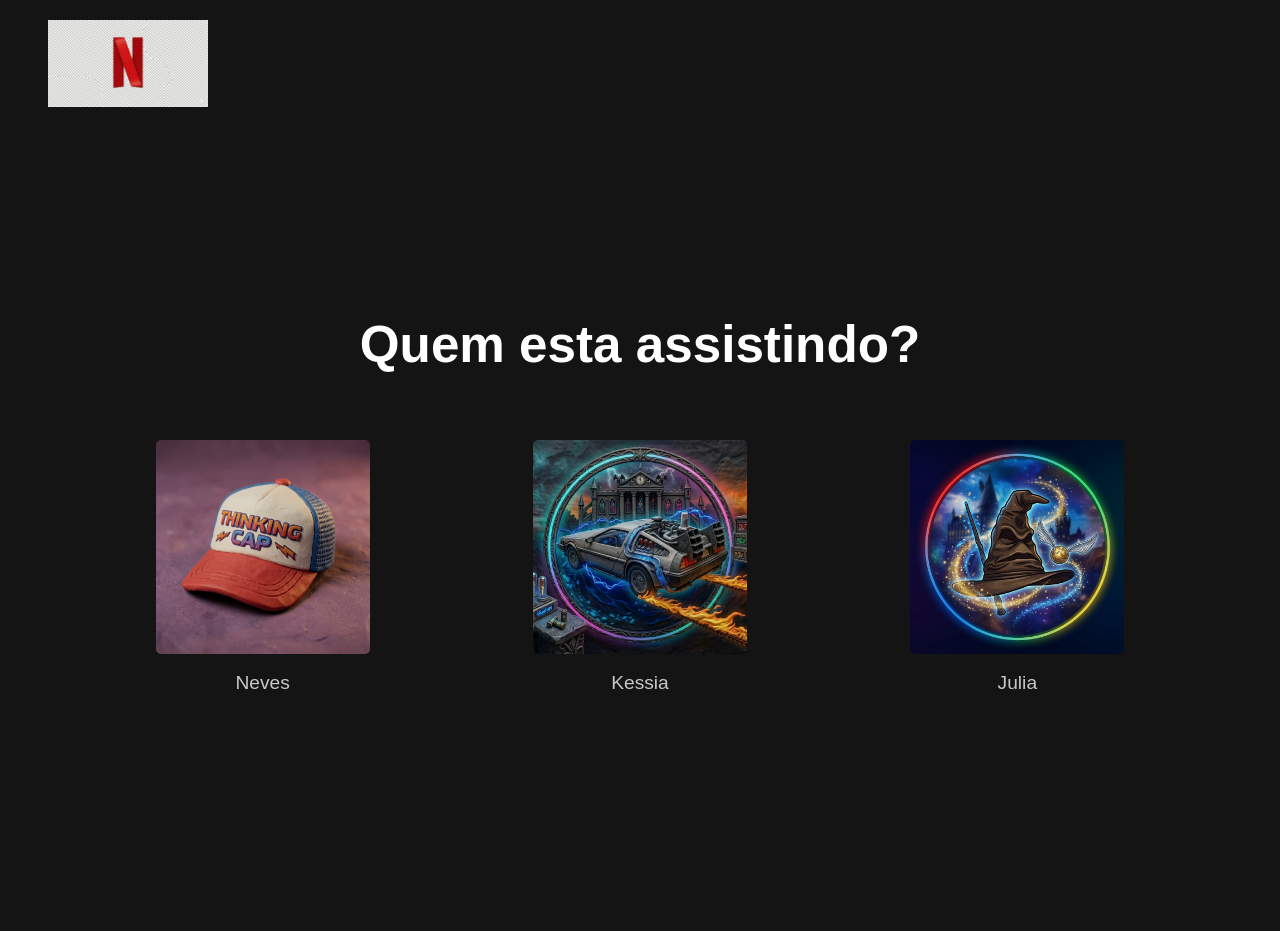
<file: index.html>
<!DOCTYPE html>
<html lang="pt-BR">
<head>
    <meta charset="UTF-8">
    <meta name="viewport" content="width=device-width, initial-scale=1.0">
    <title>Netflix - Quem esta assistindo</title>
    <link rel="stylesheet" href="style_pgnInicial.css">
</head>
<body>
    <header class="topo">
        <img src="banner.png" alt="Netflix" class="logo">
    </header>

    <main>
        <h1>Quem esta assistindo?</h1>

        <section class="perfiles" aria-label="Lista de perfis">
            <article class="perfile">
                <figure>
                    <img src="foto_perfil1.png" alt="Perfil Neves">
                    <figcaption>Neves</figcaption>
                </figure>
            </article>

            <article class="perfile">
                <figure>
                    <img src="foto_perfil2.png" alt="Perfil Kessia">
                    <figcaption>Kessia</figcaption>
                </figure>
            </article>

            <article class="perfile">
                <figure>
                    <img src="foto_perfil3.png" alt="Perfil Julia">
                    <figcaption>Julia</figcaption>
                </figure>
            </article>
        </section>
    </main>

    <script src="script.js"></script>
</body>
</html>
</file>
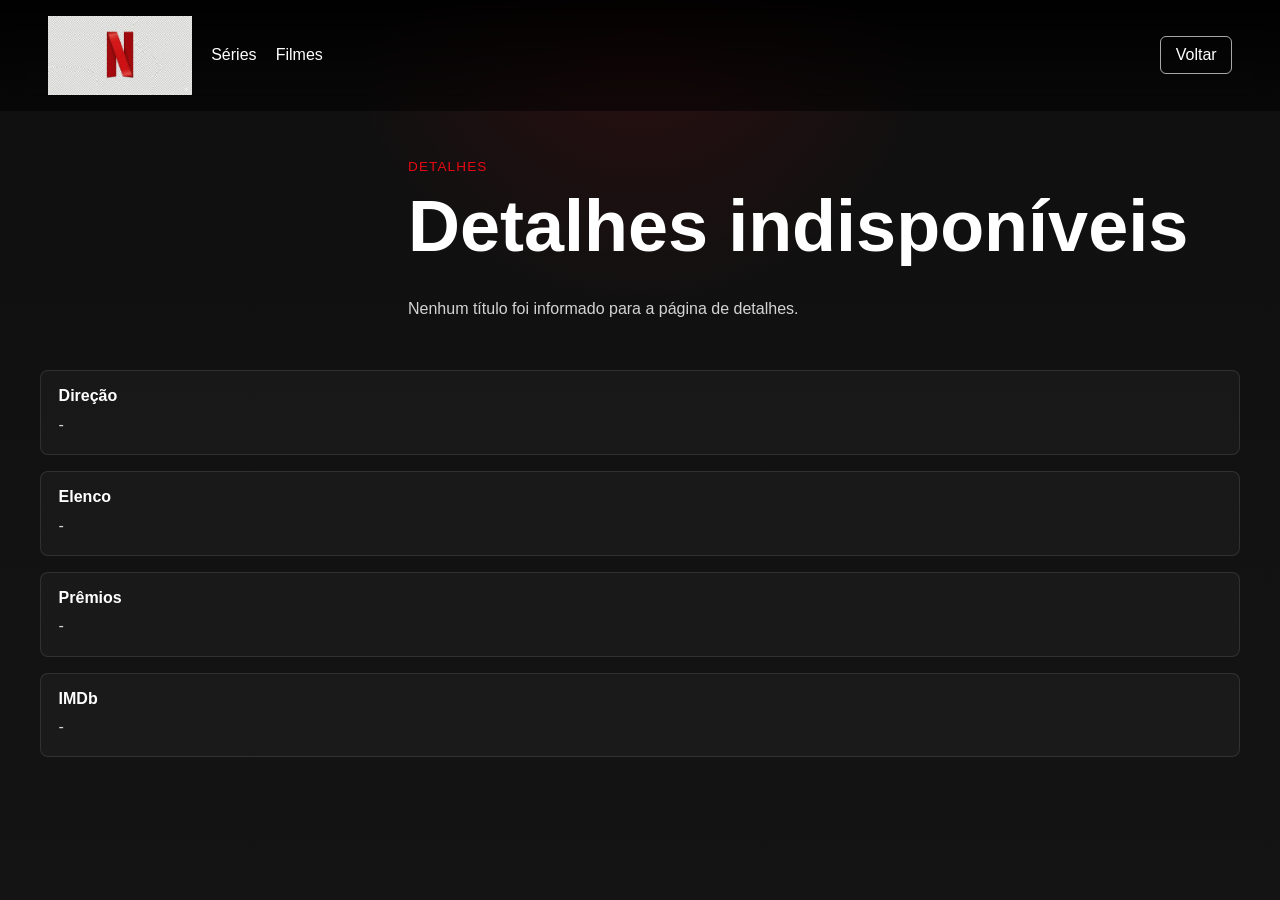
<file: detalhes.html>
<!DOCTYPE html>
<html lang="pt-BR">
<head>
    <meta charset="UTF-8">
    <meta name="viewport" content="width=device-width, initial-scale=1.0">
    <title>Netflix - Detalhes</title>
    <link rel="stylesheet" href="detalhes.css">
</head>
<body>
    <header class="detalhes-header">
        <div class="header-left">
            <a href="index.html">
                <img src="banner.png" alt="Netflix" class="logo-nav">
            </a>
            <nav class="detalhes-nav" aria-label="Navegação principal">
                <a id="link-series" href="series.html">Séries</a>
                <a id="link-filmes" href="filmes.html">Filmes</a>
            </nav>
        </div>
        <a class="voltar" id="link-voltar" href="index.html">Voltar</a>
    </header>

    <main class="detalhes-main">
        <section class="hero-detalhes" id="hero-detalhes">
            <div class="poster-wrap" id="poster-wrap"></div>
            <div class="detalhes-info">
                <p class="eyebrow">Detalhes</p>
                <h1 id="titulo-detalhes">Carregando...</h1>
                <p class="meta" id="meta-detalhes"></p>
                <p class="plot" id="plot-detalhes">Buscando dados na OMDb.</p>
                <div class="chips" id="chips-detalhes"></div>
            </div>
        </section>

        <section class="extra-detalhes">
            <div class="linha-info">
                <strong>Direção</strong>
                <span id="diretor-detalhes">-</span>
            </div>
            <div class="linha-info">
                <strong>Elenco</strong>
                <span id="elenco-detalhes">-</span>
            </div>
            <div class="linha-info">
                <strong>Prêmios</strong>
                <span id="premios-detalhes">-</span>
            </div>
            <div class="linha-info">
                <strong>IMDb</strong>
                <span id="nota-detalhes">-</span>
            </div>
        </section>
    </main>

    <script src="config.js"></script>
    <script src="detalhes.js"></script>
</body>
</html>
</file>
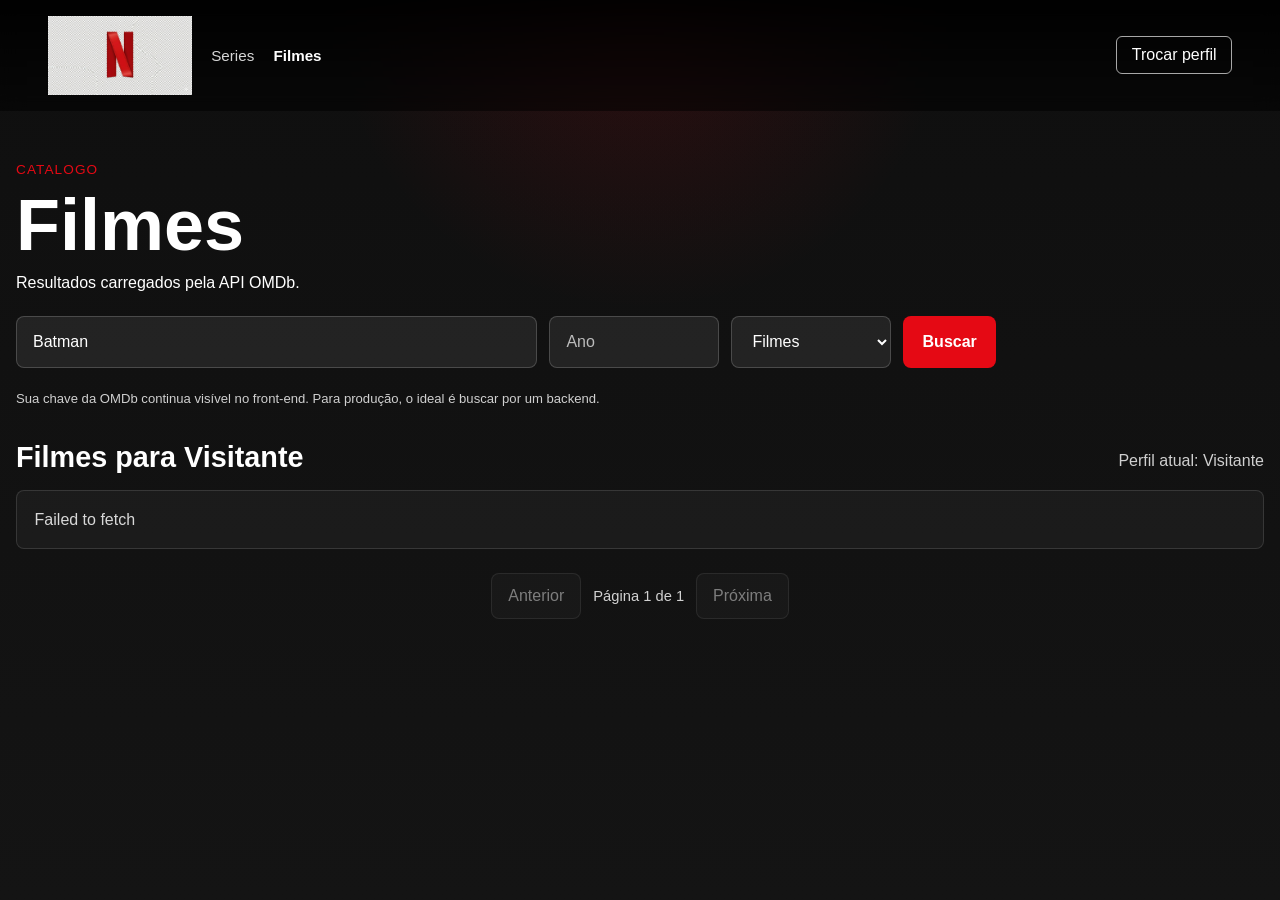
<file: filmes.html>
<!DOCTYPE html>
<html lang="pt-BR">
<head>
    <meta charset="UTF-8">
    <meta name="viewport" content="width=device-width, initial-scale=1.0">
    <title>Netflix - Filmes</title>
    <link rel="stylesheet" href="catalogo.css">
</head>
<body data-tipo="filmes">
    <header class="catalogo-header">
        <div class="header-left">
            <a href="index.html">
                <img src="banner.png" alt="Netflix" class="logo-nav">
            </a>
            <nav class="catalogo-nav" aria-label="Navegacao principal">
                <a href="series.html">Series</a>
                <a href="filmes.html" class="ativo">Filmes</a>
            </nav>
        </div>
        <a class="voltar" href="index.html">Trocar perfil</a>
    </header>

    <main class="catalogo-main">
        <section class="hero-catalogo">
            <p class="eyebrow">Catalogo</p>
            <h1 id="titulo-catalogo">Filmes</h1>
            <p id="descricao-catalogo">Carregue aqui os filmes vindos da sua API.</p>
            <form class="barra-pesquisa" id="form-busca">
                <label class="sr-only" for="campo-busca">Pesquisar filmes</label>
                <input id="campo-busca" name="busca" type="search" placeholder="Pesquisar filmes na OMDb">
                <label class="sr-only" for="campo-ano">Filtrar por ano</label>
                <input id="campo-ano" name="ano" type="number" min="1900" max="2100" placeholder="Ano">
                <label class="sr-only" for="campo-tipo">Tipo de conteúdo</label>
                <select id="campo-tipo" name="tipo">
                    <option value="movie">Filmes</option>
                    <option value="series">Séries</option>
                </select>
                <button type="submit">Buscar</button>
            </form>
            <p class="api-alerta">Sua chave da OMDb continua visível no front-end. Para produção, o ideal é buscar por um backend.</p>
        </section>

        <section class="bloco-catalogo">
            <div class="bloco-topo">
                <h2 id="subtitulo-catalogo">Destaques</h2>
                <p id="perfil-catalogo">Perfil atual</p>
            </div>
            <div class="catalogo-grid" id="catalogo-grid"></div>
            <div class="paginacao">
                <button type="button" id="pagina-anterior">Anterior</button>
                <span id="pagina-info">Página 1</span>
                <button type="button" id="pagina-proxima">Próxima</button>
            </div>
        </section>
    </main>

    <script src="config.js"></script>
    <script src="catalogo.js"></script>
</body>
</html>
</file>
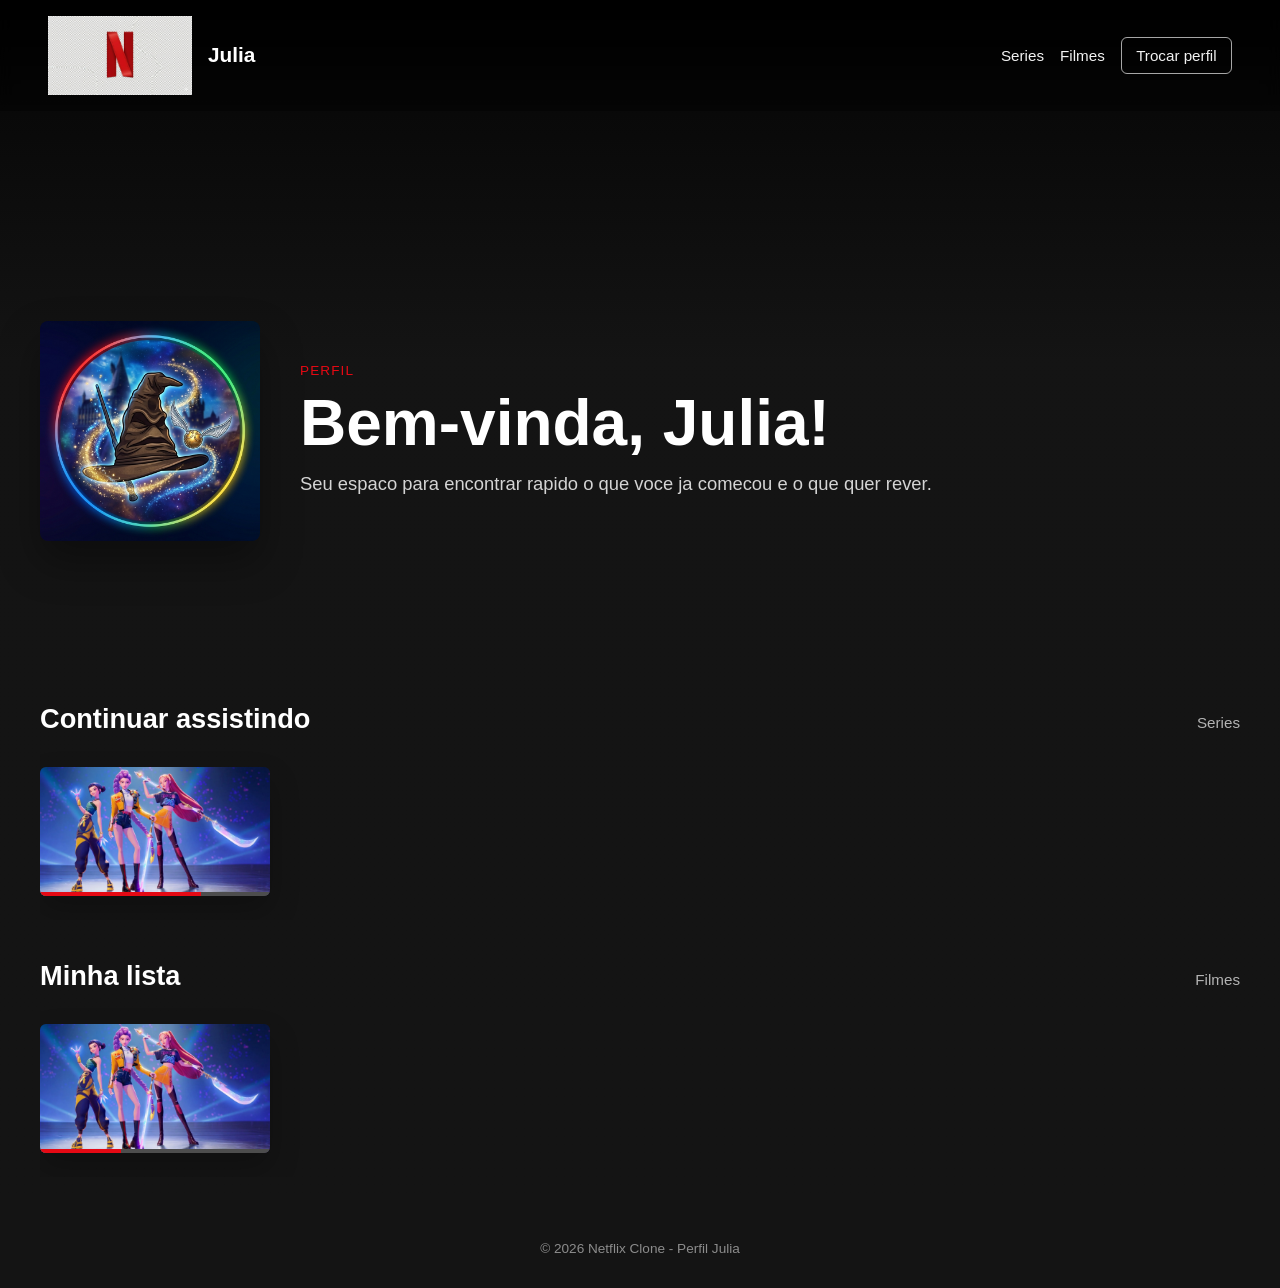
<file: julia.html>
<!DOCTYPE html>
<html lang="pt-BR">
<head>
    <meta charset="UTF-8">
    <meta name="viewport" content="width=device-width, initial-scale=1.0">
    <title>Netflix - Perfil Julia</title>
    <link rel="stylesheet" href="perfil.css">
</head>
<body data-profile="julia">
    <header class="page-header">
        <div class="header-left">
            <a href="index.html">
                <img src="banner.png" alt="Netflix" class="logo-nav">
            </a>
            <h2 class="nome-perfil">Julia</h2>
        </div>

        <nav class="header-nav" aria-label="Navegacao do perfil">
            <a href="series.html?perfil=julia">Series</a>
            <a href="filmes.html?perfil=julia">Filmes</a>
            <a class="voltar" href="index.html">Trocar perfil</a>
        </nav>
    </header>

    <main>
        <section class="banner-perfil">
            <img src="foto_perfil3.png" alt="Foto de perfil Julia">
            <div class="banner-info">
                <p class="destaque">Perfil</p>
                <h1>Bem-vinda, Julia!</h1>
                <p>Seu espaco para encontrar rapido o que voce ja comecou e o que quer rever.</p>
            </div>
        </section>

        <section class="secao-conteudo" id="series">
            <div class="secao-cabecalho">
                <h2>Continuar assistindo</h2>
                <span>Series</span>
            </div>

            <div class="grid-conteudo">
                <article class="item-conteudo">
                    <a class="item-link" href="detalhes.html?id=tt1517268&perfil=julia">
                        <div class="container-imagem">
                            <img src="guerreiras-do-kpop-capa.webp" alt="Capa do conteúdo">
                            <div class="barra-progresso-total">
                                <div class="progresso-atual" style="width: 70%;"></div>
                            </div>
                            <div class="item-hover">
                                <div class="acoes-hover">
                                    <span class="acao-principal" aria-hidden="true">Play</span>
                                    <span class="acao-secundaria" aria-hidden="true">+</span>
                                </div>
                                <p class="item-meta">98% relevante 2023 114 min</p>
                                <p class="item-genero">Pop fantasia</p>
                            </div>
                        </div>
                        <div class="item-titulo">Barbie Night</div>
                    </a>
                </article>
            </div>
        </section>

        <section class="secao-conteudo" id="filmes">
            <div class="secao-cabecalho">
                <h2>Minha lista</h2>
                <span>Filmes</span>
            </div>

            <div class="grid-conteudo">
                <article class="item-conteudo">
                    <a class="item-link" href="detalhes.html?id=tt1517268&perfil=julia">
                        <div class="container-imagem">
                            <img src="guerreiras-do-kpop-capa.webp" alt="Capa da lista pessoal">
                            <div class="barra-progresso-total">
                                <div class="progresso-atual" style="width: 35%;"></div>
                            </div>
                            <div class="item-hover">
                                <div class="acoes-hover">
                                    <span class="acao-principal" aria-hidden="true">Play</span>
                                    <span class="acao-secundaria" aria-hidden="true">+</span>
                                </div>
                                <p class="item-meta">98% relevante 2023 114 min</p>
                                <p class="item-genero">Comédia fantasia</p>
                            </div>
                        </div>
                        <div class="item-titulo">Barbie para o fim de semana</div>
                    </a>
                </article>
            </div>
        </section>
    </main>

    <footer>
        <p>&copy; 2026 Netflix Clone - Perfil Julia</p>
    </footer>
    <script src="perfil.js"></script>
</body>
</html>
</file>
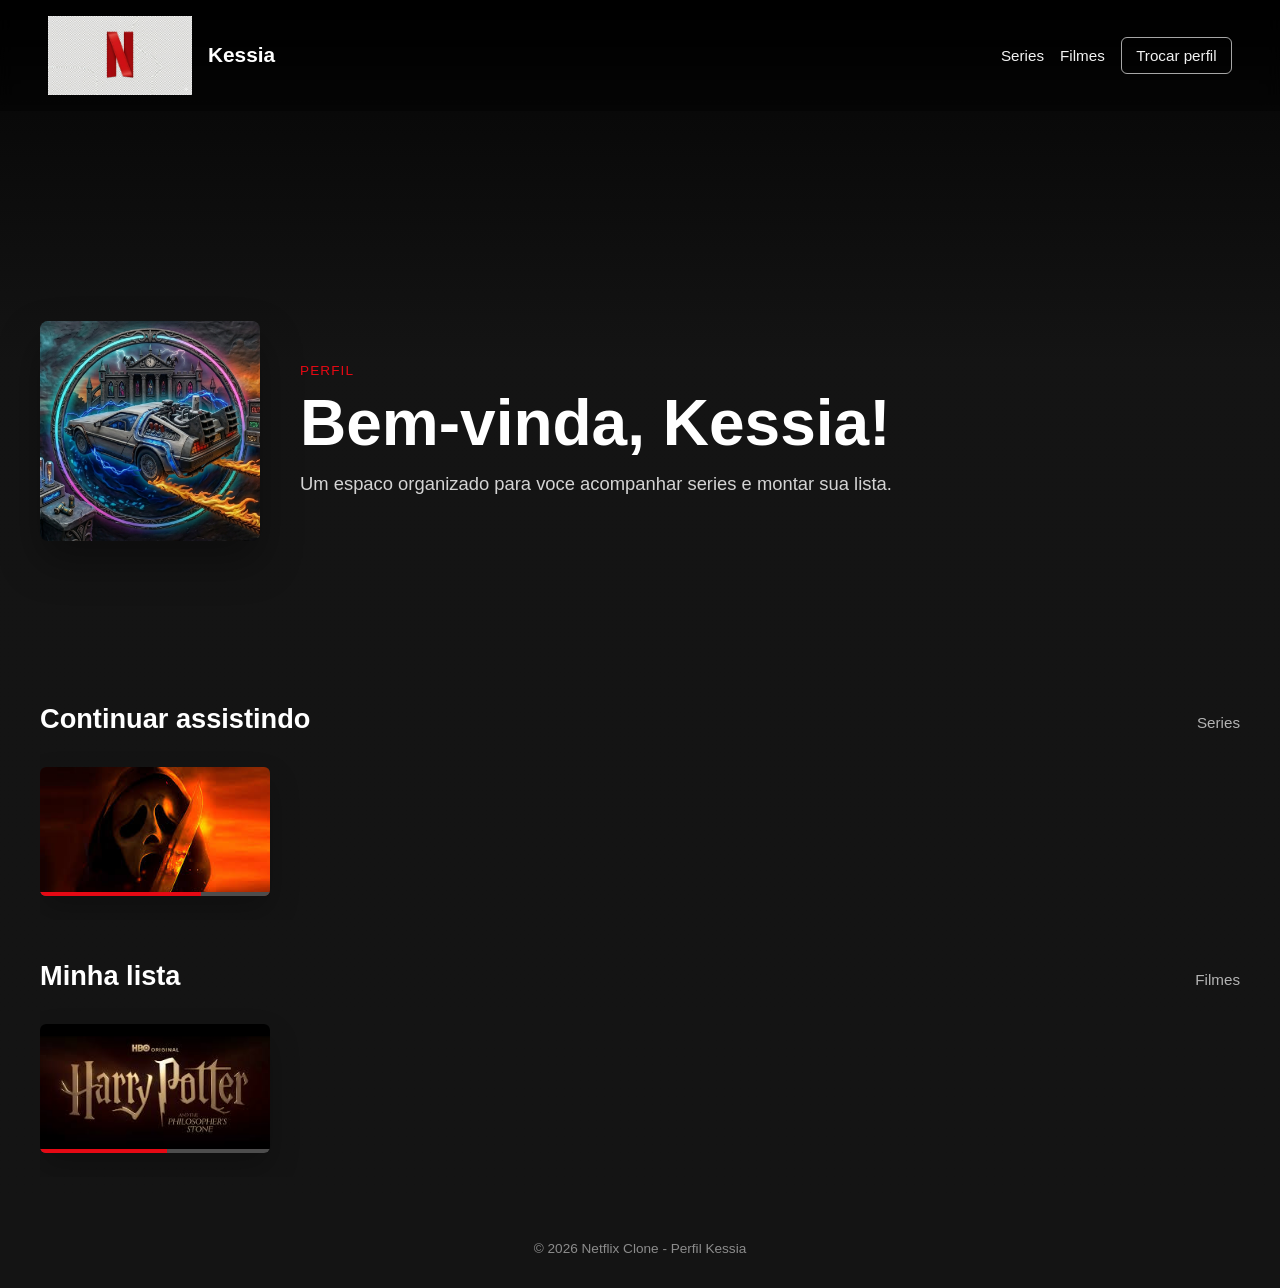
<file: kessia.html>
<!DOCTYPE html>
<html lang="pt-BR">
<head>
    <meta charset="UTF-8">
    <meta name="viewport" content="width=device-width, initial-scale=1.0">
    <title>Netflix - Perfil Kessia</title>
    <link rel="stylesheet" href="perfil.css">
</head>
<body data-profile="kessia">
    <header class="page-header">
        <div class="header-left">
            <a href="index.html">
                <img src="banner.png" alt="Netflix" class="logo-nav">
            </a>
            <h2 class="nome-perfil">Kessia</h2>
        </div>

        <nav class="header-nav" aria-label="Navegacao do perfil">
            <a href="series.html?perfil=kessia">Series</a>
            <a href="filmes.html?perfil=kessia">Filmes</a>
            <a class="voltar" href="index.html">Trocar perfil</a>
        </nav>
    </header>

    <main>
        <section class="banner-perfil">
            <img src="foto_perfil2.png" alt="Foto de perfil Kessia">
            <div class="banner-info">
                <p class="destaque">Perfil</p>
                <h1>Bem-vinda, Kessia!</h1>
                <p>Um espaco organizado para voce acompanhar series e montar sua lista.</p>
            </div>
        </section>

        <section class="secao-conteudo" id="series">
            <div class="secao-cabecalho">
                <h2>Continuar assistindo</h2>
                <span>Series</span>
            </div>

            <div class="grid-conteudo">
                <article class="item-conteudo">
                    <a class="item-link" href="detalhes.html?id=tt0117571&perfil=kessia">
                        <div class="container-imagem">
                            <img src="banner filme panico.jfif" alt="Capa do conteúdo">
                            <div class="barra-progresso-total">
                                <div class="progresso-atual" style="width: 70%;"></div>
                            </div>
                            <div class="item-hover">
                                <div class="acoes-hover">
                                    <span class="acao-principal" aria-hidden="true">Play</span>
                                    <span class="acao-secundaria" aria-hidden="true">+</span>
                                </div>
                                <p class="item-meta">96% relevante 1996 111 min</p>
                                <p class="item-genero">Slasher suspense</p>
                            </div>
                        </div>
                        <div class="item-titulo">Pânico</div>
                    </a>
                </article>
            </div>
        </section>

        <section class="secao-conteudo" id="filmes">
            <div class="secao-cabecalho">
                <h2>Minha lista</h2>
                <span>Filmes</span>
            </div>

            <div class="grid-conteudo">
                <article class="item-conteudo">
                    <a class="item-link" href="detalhes.html?id=tt0241527&perfil=kessia">
                        <div class="container-imagem">
                            <img src="banner filme hp.jfif" alt="Capa da lista pessoal">
                            <div class="barra-progresso-total">
                                <div class="progresso-atual" style="width: 55%;"></div>
                            </div>
                            <div class="item-hover">
                                <div class="acoes-hover">
                                    <span class="acao-principal" aria-hidden="true">Play</span>
                                    <span class="acao-secundaria" aria-hidden="true">+</span>
                                </div>
                                <p class="item-meta">94% relevante 2001 152 min</p>
                                <p class="item-genero">Fantasia aventura</p>
                            </div>
                        </div>
                        <div class="item-titulo">Harry Potter e a Pedra Filosofal</div>
                    </a>
                </article>
            </div>
        </section>
    </main>

    <footer>
        <p>&copy; 2026 Netflix Clone - Perfil Kessia</p>
    </footer>
    <script src="perfil.js"></script>
</body>
</html>
</file>
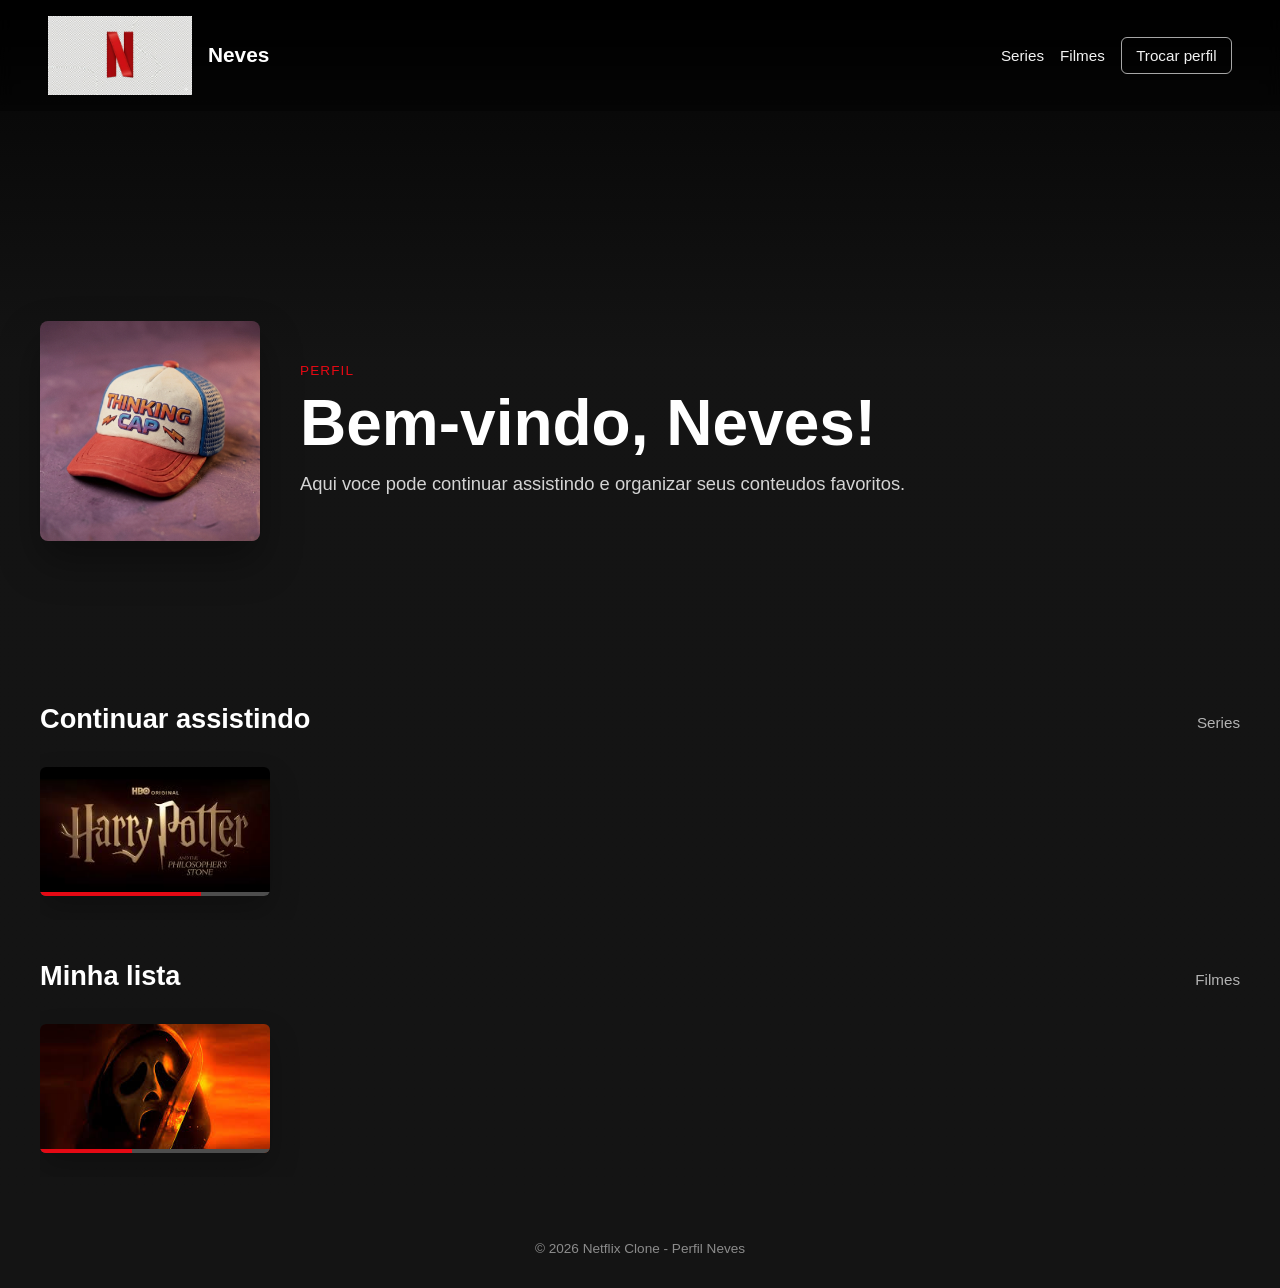
<file: neves.html>
<!DOCTYPE html>
<html lang="pt-BR">
<head>
    <meta charset="UTF-8">
    <meta name="viewport" content="width=device-width, initial-scale=1.0">
    <title>Netflix - Perfil Neves</title>
    <link rel="stylesheet" href="perfil.css">
</head>
<body data-profile="neves">
    <header class="page-header">
        <div class="header-left">
            <a href="index.html">
                <img src="banner.png" alt="Netflix" class="logo-nav">
            </a>
            <h2 class="nome-perfil">Neves</h2>
        </div>

        <nav class="header-nav" aria-label="Navegacao do perfil">
            <a href="series.html?perfil=neves">Series</a>
            <a href="filmes.html?perfil=neves">Filmes</a>
            <a class="voltar" href="index.html">Trocar perfil</a>
        </nav>
    </header>

    <main>
        <section class="banner-perfil">
            <img src="foto_perfil1.png" alt="Foto de perfil Neves">
            <div class="banner-info">
                <p class="destaque">Perfil</p>
                <h1>Bem-vindo, Neves!</h1>
                <p>Aqui voce pode continuar assistindo e organizar seus conteudos favoritos.</p>
            </div>
        </section>

        <section class="secao-conteudo" id="series">
            <div class="secao-cabecalho">
                <h2>Continuar assistindo</h2>
                <span>Series</span>
            </div>

            <div class="grid-conteudo">
                <article class="item-conteudo">
                    <a class="item-link" href="detalhes.html?id=tt0241527&perfil=neves">
                        <div class="container-imagem">
                            <img src="banner filme hp.jfif" alt="Capa do conteúdo">
                            <div class="barra-progresso-total">
                                <div class="progresso-atual" style="width: 70%;"></div>
                            </div>
                            <div class="item-hover">
                                <div class="acoes-hover">
                                    <span class="acao-principal" aria-hidden="true">Play</span>
                                    <span class="acao-secundaria" aria-hidden="true">+</span>
                                </div>
                                <p class="item-meta">97% relevante 2001 152 min</p>
                                <p class="item-genero">Fantasia aventura</p>
                            </div>
                        </div>
                        <div class="item-titulo">Harry Potter e a Pedra Filosofal</div>
                    </a>
                </article>
            </div>
        </section>

        <section class="secao-conteudo" id="filmes">
            <div class="secao-cabecalho">
                <h2>Minha lista</h2>
                <span>Filmes</span>
            </div>

            <div class="grid-conteudo">
                <article class="item-conteudo">
                    <a class="item-link" href="detalhes.html?id=tt0117571&perfil=neves">
                        <div class="container-imagem">
                            <img src="banner filme panico.jfif" alt="Capa da lista pessoal">
                            <div class="barra-progresso-total">
                                <div class="progresso-atual" style="width: 40%;"></div>
                            </div>
                            <div class="item-hover">
                                <div class="acoes-hover">
                                    <span class="acao-principal" aria-hidden="true">Play</span>
                                    <span class="acao-secundaria" aria-hidden="true">+</span>
                                </div>
                                <p class="item-meta">95% relevante 1996 111 min</p>
                                <p class="item-genero">Terror suspense</p>
                            </div>
                        </div>
                        <div class="item-titulo">Pânico</div>
                    </a>
                </article>
            </div>
        </section>
    </main>

    <footer>
        <p>&copy; 2026 Netflix Clone - Perfil Neves</p>
    </footer>
    <script src="perfil.js"></script>
</body>
</html>
</file>
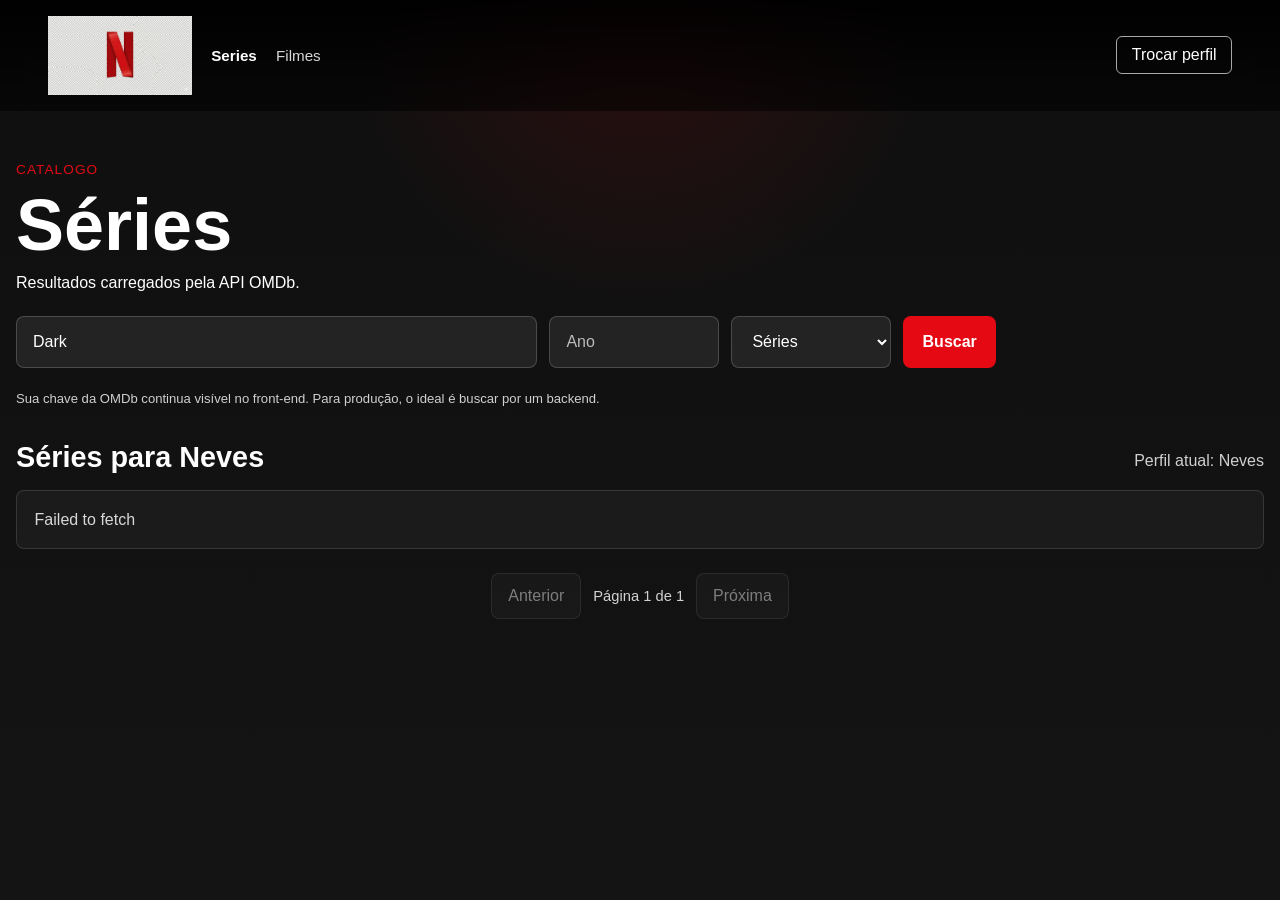
<file: series.html>
<!DOCTYPE html>
<html lang="pt-BR">
<head>
    <meta charset="UTF-8">
    <meta name="viewport" content="width=device-width, initial-scale=1.0">
    <title>Netflix - Series</title>
    <link rel="stylesheet" href="catalogo.css">
</head>
<body data-tipo="series">
    <header class="catalogo-header">
        <div class="header-left">
            <a href="index.html">
                <img src="banner.png" alt="Netflix" class="logo-nav">
            </a>
            <nav class="catalogo-nav" aria-label="Navegacao principal">
                <a href="series.html" class="ativo">Series</a>
                <a href="filmes.html">Filmes</a>
            </nav>
        </div>
        <a class="voltar" href="index.html">Trocar perfil</a>
    </header>

    <main class="catalogo-main">
        <section class="hero-catalogo">
            <p class="eyebrow">Catalogo</p>
            <h1 id="titulo-catalogo">Series</h1>
            <p id="descricao-catalogo">Carregue aqui as séries vindas da sua API.</p>
            <form class="barra-pesquisa" id="form-busca">
                <label class="sr-only" for="campo-busca">Pesquisar séries</label>
                <input id="campo-busca" name="busca" type="search" placeholder="Pesquisar séries na OMDb">
                <label class="sr-only" for="campo-ano">Filtrar por ano</label>
                <input id="campo-ano" name="ano" type="number" min="1900" max="2100" placeholder="Ano">
                <label class="sr-only" for="campo-tipo">Tipo de conteúdo</label>
                <select id="campo-tipo" name="tipo">
                    <option value="series">Séries</option>
                    <option value="movie">Filmes</option>
                </select>
                <button type="submit">Buscar</button>
            </form>
            <p class="api-alerta">Sua chave da OMDb continua visível no front-end. Para produção, o ideal é buscar por um backend.</p>
        </section>

        <section class="bloco-catalogo">
            <div class="bloco-topo">
                <h2 id="subtitulo-catalogo">Destaques</h2>
                <p id="perfil-catalogo">Perfil atual</p>
            </div>
            <div class="catalogo-grid" id="catalogo-grid"></div>
            <div class="paginacao">
                <button type="button" id="pagina-anterior">Anterior</button>
                <span id="pagina-info">Página 1</span>
                <button type="button" id="pagina-proxima">Próxima</button>
            </div>
        </section>
    </main>

    <script src="config.js"></script>
    <script src="catalogo.js"></script>
</body>
</html>
</file>
<file: style_pgnInicial.css>
* {
    margin: 0;
    padding: 0;
    box-sizing: border-box;
}

:root {
    color-scheme: dark;
}

body {
    min-height: 100vh;
    background: #141414;
    color: #ffffff;
    font-family: "Segoe UI", Tahoma, Geneva, Verdana, sans-serif;
}

img {
    display: block;
    max-width: 100%;
}

.topo {
    padding: 1.25rem clamp(1rem, 4vw, 3rem);
}

.logo {
    width: clamp(7rem, 16vw, 10rem);
    height: auto;
}

main {
    width: min(1100px, calc(100% - 2rem));
    margin: 0 auto;
    min-height: calc(100vh - 6rem);
    display: grid;
    align-content: center;
    gap: clamp(2rem, 5vw, 4rem);
    padding: 1rem 0 4rem;
}

h1 {
    text-align: center;
    font-size: clamp(1.8rem, 4vw, 3.75rem);
    line-height: 1.1;
}

.perfiles {
    display: grid;
    grid-template-columns: repeat(auto-fit, minmax(160px, 1fr));
    gap: clamp(1rem, 3vw, 2rem);
}

.perfile {
    cursor: pointer;
    transition: transform 0.25s ease;
}

.perfile:hover,
.perfile:focus-within {
    transform: translateY(-6px);
}

.perfile figure {
    display: grid;
    gap: 0.9rem;
    justify-items: center;
}

.perfile img {
    width: min(100%, 220px);
    aspect-ratio: 1 / 1;
    object-fit: cover;
    border-radius: 8px;
    border: 3px solid transparent;
    transition: border-color 0.25s ease, box-shadow 0.25s ease, filter 0.25s ease;
    filter: brightness(0.92);
}

.perfile:hover img,
.perfile:focus-within img {
    border-color: #e50914;
    box-shadow: 0 0 24px rgba(229, 9, 20, 0.35);
    filter: brightness(1.04);
}

.perfile figcaption {
    font-size: clamp(0.95rem, 2vw, 1.2rem);
    color: #c8c8c8;
    text-align: center;
}

@media (max-width: 540px) {
    main {
        width: min(100% - 1rem, 1100px);
        min-height: auto;
        padding-bottom: 2rem;
    }

    .perfiles {
        grid-template-columns: repeat(2, minmax(0, 1fr));
    }
}

@media (max-width: 360px) {
    .perfiles {
        grid-template-columns: 1fr;
    }
}
</file>
<file: detalhes.css>
* {
    margin: 0;
    padding: 0;
    box-sizing: border-box;
}

:root {
    color-scheme: dark;
}

body {
    min-height: 100vh;
    background:
        radial-gradient(circle at top, rgba(229, 9, 20, 0.14), transparent 28%),
        linear-gradient(180deg, #0f0f0f 0%, #141414 100%);
    color: #fff;
    font-family: "Helvetica Neue", Arial, sans-serif;
}

a {
    color: inherit;
}

img {
    display: block;
    max-width: 100%;
}

.detalhes-header {
    position: sticky;
    top: 0;
    z-index: 10;
    display: flex;
    align-items: center;
    justify-content: space-between;
    gap: 1rem;
    padding: 1rem clamp(1rem, 4vw, 3rem);
    background: linear-gradient(180deg, rgba(0, 0, 0, 0.92), rgba(0, 0, 0, 0.48));
    backdrop-filter: blur(10px);
}

.header-left,
.detalhes-nav {
    display: flex;
    align-items: center;
    gap: 1.2rem;
    flex-wrap: wrap;
}

.logo-nav {
    width: clamp(7rem, 15vw, 9rem);
}

.detalhes-nav a,
.voltar {
    text-decoration: none;
}

.voltar {
    border: 1px solid rgba(255, 255, 255, 0.65);
    border-radius: 6px;
    padding: 0.55rem 0.9rem;
}

.detalhes-main {
    width: min(1200px, calc(100% - 2rem));
    margin: 0 auto;
    padding: clamp(2rem, 4vw, 3rem) 0 4rem;
}

.hero-detalhes {
    display: grid;
    grid-template-columns: minmax(220px, 320px) minmax(0, 1fr);
    gap: clamp(1.25rem, 4vw, 3rem);
    align-items: start;
}

.poster-wrap img,
.poster-fallback {
    width: 100%;
    aspect-ratio: 2 / 3;
    border-radius: 10px;
}

.poster-wrap img {
    object-fit: cover;
    box-shadow: 0 18px 40px rgba(0, 0, 0, 0.35);
}

.poster-fallback {
    display: grid;
    place-items: center;
    padding: 1rem;
    background:
        linear-gradient(180deg, rgba(229, 9, 20, 0.2), rgba(255, 255, 255, 0.04)),
        #202020;
    text-align: center;
    line-height: 1.5;
}

.detalhes-info {
    display: grid;
    gap: 1rem;
    align-content: start;
}

.eyebrow {
    color: #e50914;
    text-transform: uppercase;
    letter-spacing: 0.08em;
    font-size: 0.85rem;
}

.detalhes-info h1 {
    font-size: clamp(2.2rem, 6vw, 4.5rem);
    line-height: 1.02;
}

.meta,
.plot,
.linha-info span {
    color: #d4d4d4;
    line-height: 1.7;
}

.chips {
    display: flex;
    flex-wrap: wrap;
    gap: 0.65rem;
}

.chips span {
    padding: 0.55rem 0.8rem;
    border-radius: 999px;
    background: rgba(255, 255, 255, 0.08);
    color: #f0f0f0;
    font-size: 0.88rem;
}

.extra-detalhes {
    display: grid;
    gap: 1rem;
    margin-top: 2rem;
}

.linha-info {
    display: grid;
    gap: 0.35rem;
    padding: 1rem 1.1rem;
    border: 1px solid rgba(255, 255, 255, 0.1);
    border-radius: 8px;
    background: rgba(255, 255, 255, 0.03);
}

@media (max-width: 800px) {
    .detalhes-header {
        flex-direction: column;
        align-items: flex-start;
    }

    .hero-detalhes {
        grid-template-columns: 1fr;
    }

    .poster-wrap {
        width: min(320px, 100%);
    }
}
</file>
<file: catalogo.css>
* {
    margin: 0;
    padding: 0;
    box-sizing: border-box;
}

:root {
    color-scheme: dark;
}

body {
    min-height: 100vh;
    background:
        radial-gradient(circle at top, rgba(229, 9, 20, 0.14), transparent 28%),
        linear-gradient(180deg, #0f0f0f 0%, #141414 100%);
    color: #fff;
    font-family: "Helvetica Neue", Arial, sans-serif;
}

a {
    color: inherit;
}

img {
    display: block;
    max-width: 100%;
}

.catalogo-header {
    position: sticky;
    top: 0;
    z-index: 10;
    display: flex;
    align-items: center;
    justify-content: space-between;
    gap: 1rem;
    padding: 1rem clamp(1rem, 4vw, 3rem);
    background: linear-gradient(180deg, rgba(0, 0, 0, 0.92), rgba(0, 0, 0, 0.5));
    backdrop-filter: blur(10px);
}

.header-left,
.catalogo-nav {
    display: flex;
    align-items: center;
    gap: 1.2rem;
    flex-wrap: wrap;
}

.logo-nav {
    width: clamp(7rem, 15vw, 9rem);
}

.catalogo-nav a {
    text-decoration: none;
    color: #d6d6d6;
    font-size: 0.95rem;
}

.catalogo-nav a.ativo {
    color: #ffffff;
    font-weight: 600;
}

.voltar {
    text-decoration: none;
    border: 1px solid rgba(255, 255, 255, 0.65);
    border-radius: 6px;
    padding: 0.55rem 0.9rem;
}

.catalogo-main {
    width: min(1250px, calc(100% - 2rem));
    margin: 0 auto;
    padding: clamp(2rem, 4vw, 3.5rem) 0 4rem;
}

.hero-catalogo {
    min-height: 30vh;
    display: grid;
    align-content: end;
    gap: 0.75rem;
    padding-bottom: 2rem;
}

.eyebrow {
    color: #e50914;
    text-transform: uppercase;
    letter-spacing: 0.08em;
    font-size: 0.85rem;
}

.hero-catalogo h1 {
    font-size: clamp(2.1rem, 6vw, 4.5rem);
    line-height: 1.02;
}

.hero-catalogo p:last-of-type,
.bloco-topo p {
    color: #d0d0d0;
    max-width: 700px;
    line-height: 1.6;
}

.barra-pesquisa {
    display: grid;
    grid-template-columns: minmax(0, 2fr) 170px 160px auto;
    gap: 0.75rem;
    width: min(980px, 100%);
    margin-top: 0.75rem;
}

.barra-pesquisa input,
.barra-pesquisa select,
.barra-pesquisa button {
    border-radius: 8px;
    font: inherit;
}

.barra-pesquisa input,
.barra-pesquisa select {
    min-width: 0;
    border: 1px solid rgba(255, 255, 255, 0.18);
    background: rgba(255, 255, 255, 0.08);
    color: #fff;
    padding: 0.95rem 1rem;
    outline: none;
}

.barra-pesquisa input::placeholder {
    color: #bcbcbc;
}

.barra-pesquisa input:focus,
.barra-pesquisa select:focus {
    border-color: rgba(229, 9, 20, 0.9);
    box-shadow: 0 0 0 3px rgba(229, 9, 20, 0.18);
}

.barra-pesquisa button {
    border: 0;
    padding: 0.95rem 1.2rem;
    background: #e50914;
    color: #fff;
    font-weight: 600;
    cursor: pointer;
}

.sr-only {
    position: absolute;
    width: 1px;
    height: 1px;
    padding: 0;
    margin: -1px;
    overflow: hidden;
    clip: rect(0, 0, 0, 0);
    white-space: nowrap;
    border: 0;
}

.bloco-catalogo + .bloco-catalogo {
    margin-top: 2.5rem;
}

.bloco-topo {
    display: flex;
    align-items: end;
    justify-content: space-between;
    gap: 1rem;
    margin-bottom: 1rem;
}

.bloco-topo h2 {
    font-size: clamp(1.2rem, 3vw, 1.8rem);
}

.catalogo-grid {
    display: grid;
    grid-template-columns: repeat(auto-fit, minmax(180px, 1fr));
    gap: 1rem;
}

.catalogo-status {
    grid-column: 1 / -1;
    padding: 1rem 1.1rem;
    border: 1px solid rgba(255, 255, 255, 0.12);
    border-radius: 8px;
    background: rgba(255, 255, 255, 0.04);
    color: #d8d8d8;
    line-height: 1.6;
}

.catalogo-card {
    position: relative;
    display: block;
    border-radius: 8px;
    overflow: hidden;
    background: #1a1a1a;
    text-decoration: none;
    transition: transform 0.25s ease, box-shadow 0.25s ease;
}

.catalogo-card:hover {
    transform: scale(1.08);
    z-index: 2;
    box-shadow: 0 18px 36px rgba(0, 0, 0, 0.35);
}

.catalogo-card img,
.poster-placeholder {
    width: 100%;
    aspect-ratio: 2 / 3;
}

.catalogo-card img {
    object-fit: cover;
}

.poster-placeholder {
    display: grid;
    place-items: center;
    padding: 1rem;
    background:
        linear-gradient(180deg, rgba(229, 9, 20, 0.2), rgba(255, 255, 255, 0.04)),
        #202020;
    color: #f2f2f2;
    text-align: center;
    font-size: 0.95rem;
    line-height: 1.4;
}

.card-info {
    position: absolute;
    right: 0;
    bottom: 0;
    left: 0;
    padding: 2.5rem 0.85rem 0.85rem;
    background: linear-gradient(180deg, transparent, rgba(0, 0, 0, 0.96));
}

.card-info h3 {
    font-size: 0.95rem;
    margin-bottom: 0.35rem;
}

.card-info p {
    color: #c9c9c9;
    font-size: 0.8rem;
    line-height: 1.45;
}

.paginacao {
    display: flex;
    align-items: center;
    justify-content: center;
    gap: 0.75rem;
    margin-top: 1.5rem;
}

.paginacao button {
    border: 1px solid rgba(255, 255, 255, 0.18);
    border-radius: 8px;
    background: rgba(255, 255, 255, 0.06);
    color: #fff;
    padding: 0.8rem 1rem;
    cursor: pointer;
    font: inherit;
}

.paginacao button:disabled {
    opacity: 0.45;
    cursor: not-allowed;
}

.paginacao span {
    color: #d1d1d1;
    font-size: 0.92rem;
}

.api-alerta {
    margin-top: 0.5rem;
    color: #a9a9a9;
    font-size: 0.82rem;
}

@media (max-width: 900px) {
    .barra-pesquisa {
        grid-template-columns: repeat(2, minmax(0, 1fr));
    }
}

@media (max-width: 760px) {
    .catalogo-header,
    .bloco-topo {
        flex-direction: column;
        align-items: flex-start;
    }

    .catalogo-grid {
        grid-template-columns: repeat(2, minmax(0, 1fr));
    }

    .barra-pesquisa {
        grid-template-columns: 1fr;
    }
}

@media (max-width: 420px) {
    .catalogo-main {
        width: min(100% - 1rem, 1250px);
    }

    .catalogo-grid {
        grid-template-columns: 1fr;
    }
}
</file>
<file: perfil.css>
* {
    margin: 0;
    padding: 0;
    box-sizing: border-box;
}

:root {
    color-scheme: dark;
}

body {
    min-height: 100vh;
    background:
        linear-gradient(180deg, rgba(0, 0, 0, 0.78), rgba(20, 20, 20, 0.96) 28%, #141414 100%);
    color: #ffffff;
    font-family: "Helvetica Neue", Arial, sans-serif;
}

img {
    display: block;
    max-width: 100%;
}

a {
    color: inherit;
}

.page-header {
    position: sticky;
    top: 0;
    z-index: 10;
    display: flex;
    align-items: center;
    justify-content: space-between;
    gap: 1rem;
    padding: 1rem clamp(1rem, 4vw, 3rem);
    background: linear-gradient(180deg, rgba(0, 0, 0, 0.9), rgba(0, 0, 0, 0.35));
    backdrop-filter: blur(8px);
}

.header-left,
.header-nav {
    display: flex;
    align-items: center;
    gap: 1rem;
    flex-wrap: wrap;
}

.logo-nav {
    width: clamp(7rem, 15vw, 9rem);
}

.nome-perfil {
    font-size: clamp(1rem, 2vw, 1.3rem);
    font-weight: 600;
}

.header-nav a {
    color: #f2f2f2;
    text-decoration: none;
    font-size: 0.95rem;
}

.header-nav .voltar {
    border: 1px solid rgba(255, 255, 255, 0.65);
    border-radius: 6px;
    padding: 0.55rem 0.9rem;
}

main {
    width: min(1200px, calc(100% - 2rem));
    margin: 0 auto;
    padding: clamp(1.5rem, 4vw, 3rem) 0 4rem;
}

.banner-perfil {
    display: grid;
    grid-template-columns: minmax(140px, 220px) minmax(0, 1fr);
    align-items: center;
    gap: clamp(1rem, 4vw, 2.5rem);
    min-height: min(70vh, 34rem);
}

.banner-perfil > img {
    width: 100%;
    aspect-ratio: 1 / 1;
    object-fit: cover;
    border-radius: 8px;
    box-shadow: 0 20px 40px rgba(0, 0, 0, 0.35);
}

.banner-info {
    max-width: 700px;
}

.destaque {
    color: #e50914;
    text-transform: uppercase;
    letter-spacing: 0.08em;
    margin-bottom: 0.75rem;
    font-size: 0.85rem;
}

.banner-info h1 {
    font-size: clamp(2rem, 5vw, 4rem);
    line-height: 1.05;
    margin-bottom: 0.75rem;
}

.banner-info p:last-child {
    color: #d4d4d4;
    font-size: clamp(1rem, 2vw, 1.15rem);
    line-height: 1.6;
}

.secao-conteudo + .secao-conteudo {
    margin-top: 2.5rem;
}

.secao-cabecalho {
    display: flex;
    align-items: baseline;
    justify-content: space-between;
    gap: 1rem;
    margin-bottom: 1rem;
}

.secao-cabecalho h2 {
    font-size: clamp(1.2rem, 3vw, 1.7rem);
}

.secao-cabecalho span {
    color: #b3b3b3;
    font-size: 0.95rem;
}

.grid-conteudo {
    display: flex;
    gap: 0.75rem;
    overflow-x: auto;
    padding: 1rem 0 1.5rem;
    scrollbar-width: none;
}

.grid-conteudo::-webkit-scrollbar {
    display: none;
}

.item-conteudo {
    position: relative;
    flex: 0 0 clamp(170px, 18vw, 230px);
    overflow: visible;
    border-radius: 6px;
    background: transparent;
    transform-origin: center bottom;
    transition: transform 0.25s ease, box-shadow 0.25s ease;
}

.item-conteudo:hover {
    transform: scale(1.18);
    z-index: 2;
}

.item-link {
    display: block;
    text-decoration: none;
}

.container-imagem {
    position: relative;
    overflow: hidden;
    border-radius: 6px;
    background: #1b1b1b;
    box-shadow: 0 14px 30px rgba(0, 0, 0, 0.24);
}

.container-imagem img {
    width: 100%;
    aspect-ratio: 16 / 9;
    object-fit: cover;
    transition: transform 0.25s ease, filter 0.25s ease;
}

.item-conteudo:hover .container-imagem img {
    transform: scale(1.06);
    filter: brightness(0.72);
}

.barra-progresso-total {
    position: absolute;
    left: 0;
    right: 0;
    bottom: 0;
    height: 4px;
    background: #4d4d4d;
}

.progresso-atual {
    height: 100%;
    background: #e50914;
}

.item-titulo {
    position: absolute;
    right: 0;
    bottom: 0;
    left: 0;
    padding: 1.1rem 0.75rem 0.75rem;
    font-size: 0.78rem;
    line-height: 1.35;
    background: linear-gradient(180deg, transparent, rgba(0, 0, 0, 0.92));
    opacity: 0;
    transition: opacity 0.2s ease;
}

.item-conteudo:hover .item-titulo {
    opacity: 1;
}

.item-hover {
    position: absolute;
    inset: auto 0 0 0;
    display: grid;
    gap: 0.45rem;
    padding: 0.8rem 0.75rem 0.7rem;
    transform: translateY(8px);
    opacity: 0;
    transition: opacity 0.2s ease, transform 0.2s ease;
}

.item-conteudo:hover .item-hover {
    transform: translateY(0);
    opacity: 1;
}

.acoes-hover {
    display: flex;
    gap: 0.45rem;
}

.acoes-hover button,
.acoes-hover span {
    display: inline-flex;
    align-items: center;
    justify-content: center;
    border: 0;
    border-radius: 999px;
    background: rgba(255, 255, 255, 0.95);
    color: #111;
    font-size: 0.72rem;
    font-weight: 700;
}

.acoes-hover button,
.acoes-hover .acao-principal {
    padding: 0.45rem 0.7rem;
    cursor: pointer;
}

.acoes-hover .acao-secundaria {
    width: 2rem;
    height: 2rem;
}

.item-meta,
.item-genero {
    font-size: 0.72rem;
    line-height: 1.35;
    text-shadow: 0 2px 6px rgba(0, 0, 0, 0.65);
}

.item-meta {
    color: #7df18b;
}

.item-genero {
    color: #d6d6d6;
}

footer {
    padding: 0 1rem 2rem;
    text-align: center;
    color: #8c8c8c;
    font-size: 0.85rem;
}

@media (max-width: 820px) {
    .page-header {
        align-items: flex-start;
        flex-direction: column;
    }

    .banner-perfil {
        grid-template-columns: 1fr;
        min-height: auto;
    }

    .banner-perfil > img {
        width: min(240px, 100%);
    }
}

@media (max-width: 520px) {
    main {
        width: min(100% - 1rem, 1200px);
    }

    .header-nav {
        width: 100%;
        justify-content: flex-start;
    }

    .header-nav a {
        font-size: 0.88rem;
    }

    .grid-conteudo {
        gap: 0.6rem;
        padding-bottom: 1rem;
    }

    .item-conteudo {
        flex-basis: 150px;
    }

    .item-conteudo:hover {
        transform: scale(1.08);
    }

    .item-hover,
    .item-titulo {
        opacity: 1;
        transform: none;
    }

    .container-imagem img {
        filter: brightness(0.82);
    }

    .secao-cabecalho {
        flex-direction: column;
        align-items: flex-start;
    }
}
</file>
